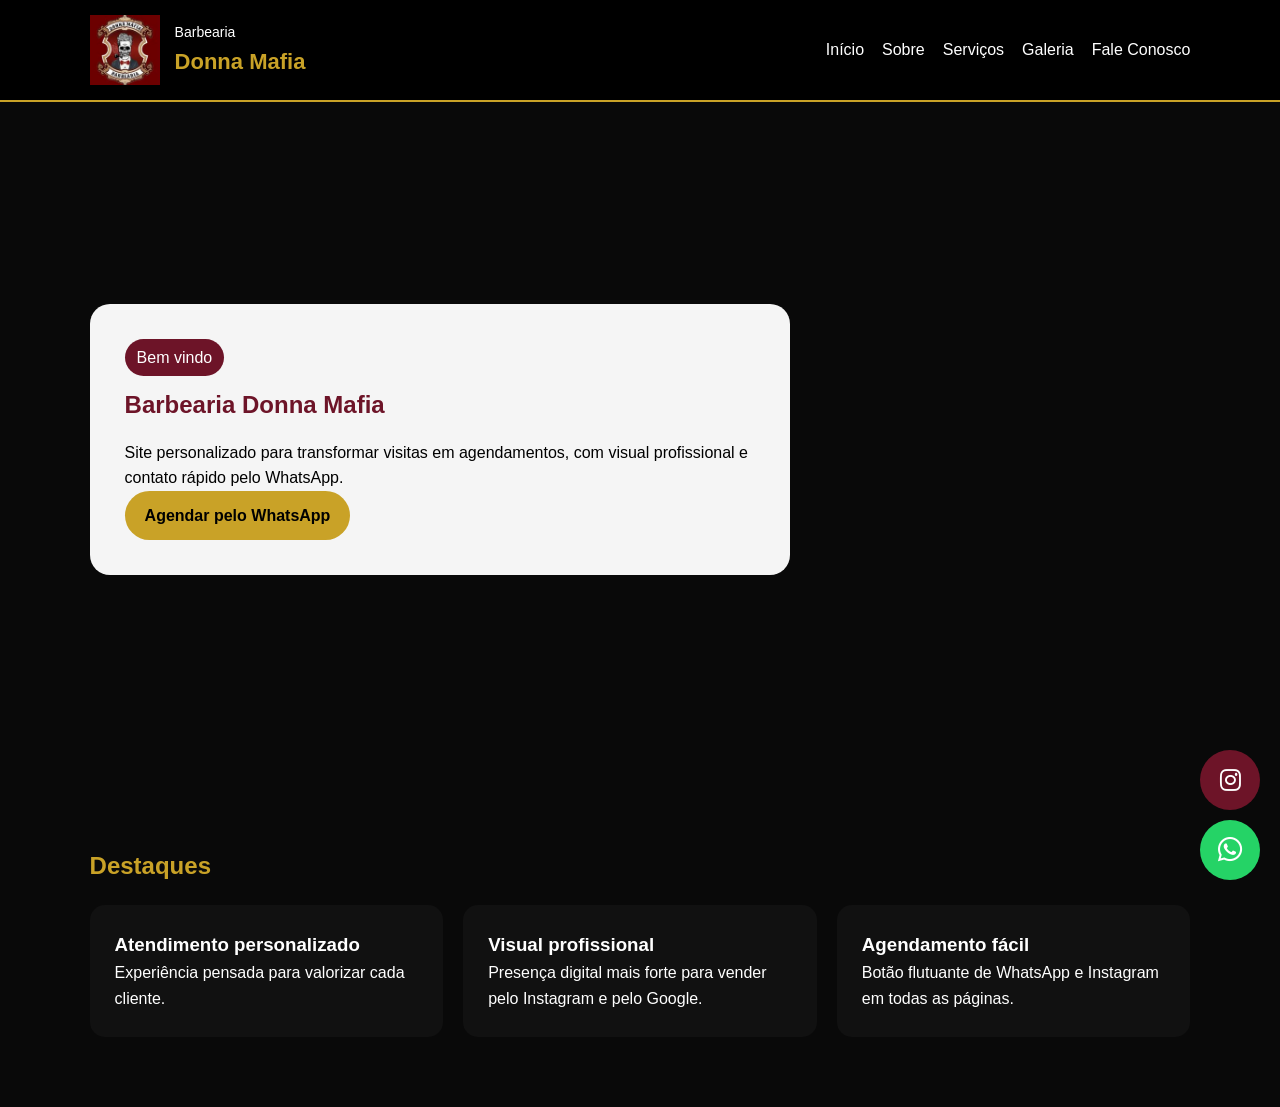
<file: index.html>
<!DOCTYPE html>
<html lang="pt-BR">
<head>
  <meta charset="UTF-8">
  <meta name="viewport" content="width=device-width, initial-scale=1.0">
  <title>Barbearia Donna Mafia</title>

  <!-- CSS principal do site -->
  <link rel="stylesheet" href="css/style.css">

  <!-- Biblioteca de ícones: usada para aparecer o logo do Instagram e WhatsApp -->
  <link rel="stylesheet" href="https://cdnjs.cloudflare.com/ajax/libs/font-awesome/6.5.0/css/all.min.css">
</head>
<body>
  <!-- ============================= -->
  <!-- TOPO DO SITE: LOGO + MENU -->
  <!-- ============================= -->
  <header class="header">

    <!-- Logo alinhada com o nome da barbearia -->
    <a href="index.html" class="logo-container">
      <!-- Troque o arquivo abaixo pela logo oficial do cliente -->
      <img src="imagens/logo.jpg" alt="Logo Barbearia Donna Mafia" class="logo-img">

      <!-- Texto ao lado da logo -->
      <div class="logo-text">
        <span class="barbearia">Barbearia</span>
        <span class="nome">Donna Mafia</span>
      </div>
    </a>

    <!-- Menu de navegação -->
    <nav class="menu">
      <a href="index.html" class="ativo">Início</a>
      <a href="sobre/index.html">Sobre</a>
      <a href="servicos/index.html">Serviços</a>
      <a href="galeria/index.html">Galeria</a>
      <a href="fale-conosco/index.html">Fale Conosco</a>
    </nav>

  </header>

  <main>
    <section class="hero">
      <div>
        <span class="tag">Bem vindo</span>
        <h1>Barbearia Donna Mafia</h1>
        <p>Site personalizado para transformar visitas em agendamentos, com visual profissional e contato rápido pelo WhatsApp.</p>
        <a class="btn" target="_blank" href="https://wa.me/5513982142262?text=Ol%C3%A1%2C%20vim%20pelo%20site%20da%20Barbearia%20Donna%20Mafia%20e%20quero%20agendar%20um%20hor%C3%A1rio.">Agendar pelo WhatsApp</a>
      </div>
    </section>

    <section class="section">
      <h2>Destaques</h2>
      <div class="grid">
        <article class="card">
          <h3>Atendimento personalizado</h3>
          <p>Experiência pensada para valorizar cada cliente.</p>
        </article>

        <article class="card">
          <h3>Visual profissional</h3>
          <p>Presença digital mais forte para vender pelo Instagram e pelo Google.</p>
        </article>

        <article class="card">
          <h3>Agendamento fácil</h3>
          <p>Botão flutuante de WhatsApp e Instagram em todas as páginas.</p>
        </article>
      </div>
    </section>
  </main>
  <!-- Botão flutuante do Instagram -->
  <a href="https://www.instagram.com/barbeariadonnamafia" class="instagram-float" target="_blank" aria-label="Abrir Instagram da Barbearia Donna Mafia">
    <i class="fa-brands fa-instagram"></i>
  </a>

  <!-- Botão flutuante do WhatsApp -->
  <a href="https://wa.me/5513982142262?text=Ol%C3%A1%2C%20vim%20pelo%20site%20da%20Barbearia%20Donna%20Mafia%20e%20quero%20agendar%20um%20hor%C3%A1rio." class="whatsapp-float" target="_blank" aria-label="Chamar a Barbearia Donna Mafia no WhatsApp">
    <i class="fa-brands fa-whatsapp"></i>
  </a>
  <script src="js/script.js"></script>
</body>
</html>
</file>
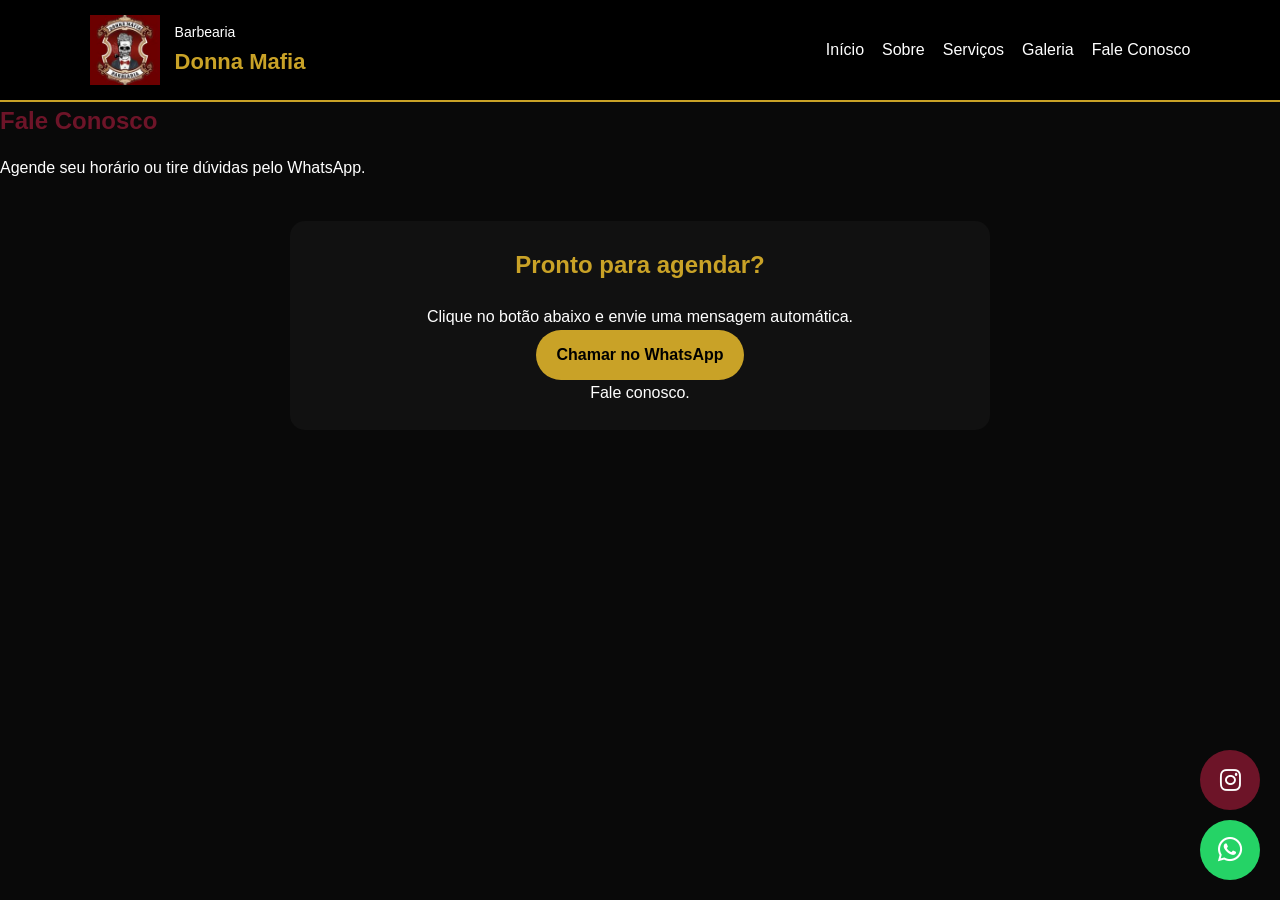
<file: fale-conosco/index.html>
<!DOCTYPE html>
<html lang="pt-BR">
<head>
  <meta charset="UTF-8">
  <meta name="viewport" content="width=device-width, initial-scale=1.0">
  <title>Barbearia Donna Mafia</title>

  <!-- CSS principal do site -->
  <link rel="stylesheet" href="../css/style.css">

  <!-- Biblioteca de ícones: usada para aparecer o logo do Instagram e WhatsApp -->
  <link rel="stylesheet" href="https://cdnjs.cloudflare.com/ajax/libs/font-awesome/6.5.0/css/all.min.css">
</head>
<body>
  <!-- ============================= -->
  <!-- TOPO DO SITE: LOGO + MENU -->
  <!-- ============================= -->
  <header class="header">

    <!-- Logo alinhada com o nome da barbearia -->
    <a href="../index.html" class="logo-container">
      <!-- Troque o arquivo abaixo pela logo oficial do cliente -->
      <img src='../imagens/logo.jpg'  alt="Logo Barbearia Donna Mafia" class="logo-img">

      <!-- Texto ao lado da logo -->
      <div class="logo-text">
        <span class="barbearia">Barbearia</span>
        <span class="nome">Donna Mafia</span>
      </div>
    </a>

    <!-- Menu de navegação -->
    <nav class="menu">
      <a href="../index.html">Início</a>
      <a href="../sobre/index.html">Sobre</a>
      <a href="../servicos/index.html">Serviços</a>
      <a href="../galeria/index.html">Galeria</a>
      <a href="../fale-conosco/index.html" class="ativo">Fale Conosco</a>
    </nav>

  </header>

  <main>
    <section class="page-title">
      <h1>Fale Conosco</h1>
      <p>Agende seu horário ou tire dúvidas pelo WhatsApp.</p>
    </section>

    <section class="contact-box">
      <h2>Pronto para agendar?</h2>
      <p>Clique no botão abaixo e envie uma mensagem automática.</p>
      <a class="btn" target="_blank" href="https://wa.me/5513982142262?text=Ol%C3%A1%2C%20vim%20pelo%20site%20da%20Barbearia%20Donna%20Mafia%20e%20quero%20agendar%20um%20hor%C3%A1rio.">Chamar no WhatsApp</a>
      <p class="hint">Fale conosco.</p>
    </section>
  </main>
  <!-- Botão flutuante do Instagram -->
  <a href="https://www.instagram.com/barbeariadonnamafia" class="instagram-float" target="_blank" aria-label="Abrir Instagram da Barbearia Donna Mafia">
    <i class="fa-brands fa-instagram"></i>
  </a>

  <!-- Botão flutuante do WhatsApp -->
  <a href="https://wa.me/5513982142262?text=Ol%C3%A1%2C%20vim%20pelo%20site%20da%20Barbearia%20Donna%20Mafia%20e%20quero%20agendar%20um%20hor%C3%A1rio." class="whatsapp-float" target="_blank" aria-label="Chamar a Barbearia Donna Mafia no WhatsApp">
    <i class="fa-brands fa-whatsapp"></i>
  </a>
  <script src="../js/script.js"></script>
</body>
</html>
</file>
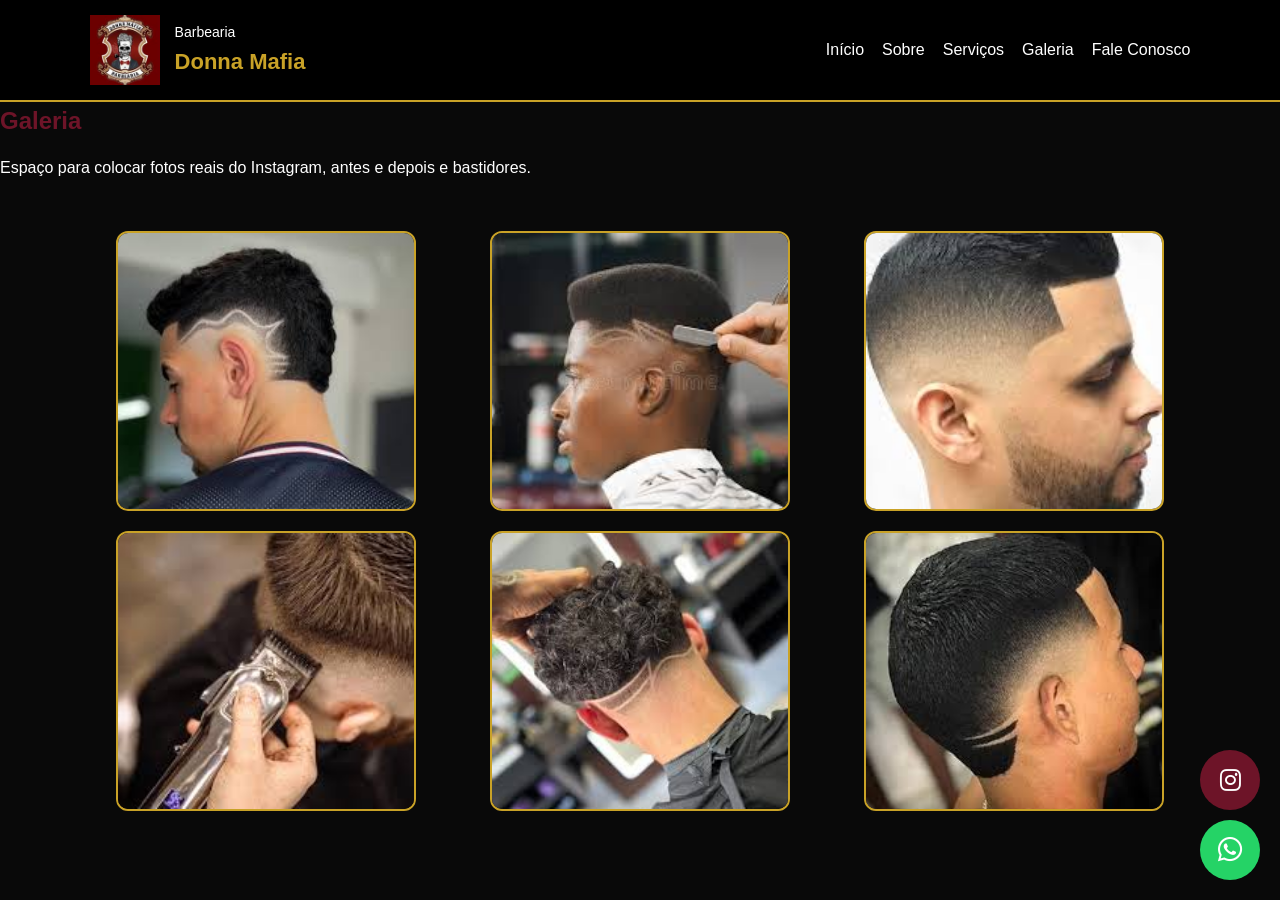
<file: galeria/index.html>
<!DOCTYPE html>
<html lang="pt-BR">
<head>
  <meta charset="UTF-8">
  <meta name="viewport" content="width=device-width, initial-scale=1.0">
  <title>Barbearia Donna Mafia</title>

  <!-- CSS principal do site -->
  <link rel="stylesheet" href="../css/style.css">

  <!-- Biblioteca de ícones: usada para aparecer o logo do Instagram e WhatsApp -->
  <link rel="stylesheet" href="https://cdnjs.cloudflare.com/ajax/libs/font-awesome/6.5.0/css/all.min.css">
</head>
<body>
  <!-- ============================= -->
  <!-- TOPO DO SITE: LOGO + MENU -->
  <!-- ============================= -->
  <header class="header">

    <!-- Logo alinhada com o nome da barbearia -->
    <a href="../index.html" class="logo-container">
      <!-- Troque o arquivo abaixo pela logo oficial do cliente -->
      <img src='../imagens/logo.jpg'  alt="Logo Barbearia Donna Mafia" class="logo-img">

      <!-- Texto ao lado da logo -->
      <div class="logo-text">
        <span class="barbearia">Barbearia</span>
        <span class="nome">Donna Mafia</span>
      </div>
    </a>

    <!-- Menu de navegação -->
    <nav class="menu">
      <a href="../index.html">Início</a>
      <a href="../sobre/index.html">Sobre</a>
      <a href="../servicos/index.html">Serviços</a>
      <a href="../galeria/index.html" class="ativo">Galeria</a>
      <a href="../fale-conosco/index.html">Fale Conosco</a>
    </nav>

  </header>

  <main>
    <section class="page-title">
      <h1>Galeria</h1>
      <p>Espaço para colocar fotos reais do Instagram, antes e depois e bastidores.</p>
    </section>

    <!-- Galeria preparada para ficar 3 fotos em cima e 3 fotos embaixo pelo CSS -->
    <section class="gallery">
      <img src="../imagens/modelo1.jfif" alt="Foto 1 - Barbearia Donna Mafia">
      <img src="../imagens/modelo2.jfif" alt="Foto 2 - Barbearia Donna Mafia">
      <img src="../imagens/modelo3.jfif" alt="Foto 3 - Barbearia Donna Mafia">
      <img src="../imagens/modelo4.jfif" alt="Foto 4 - Barbearia Donna Mafia">
      <img src="../imagens/modelo5.jfif" alt="Foto 5 - Barbearia Donna Mafia">
      <img src="../imagens/modeolo6.jfif" alt="Foto 6 - Barbearia Donna Mafia">
    </section>
  </main>
  <!-- Botão flutuante do Instagram -->
  <a href="https://www.instagram.com/barbeariadonnamafia" class="instagram-float" target="_blank" aria-label="Abrir Instagram da Barbearia Donna Mafia">
    <i class="fa-brands fa-instagram"></i>
  </a>

  <!-- Botão flutuante do WhatsApp -->
  <a href="https://wa.me/5513982142262?text=Ol%C3%A1%2C%20vim%20pelo%20site%20da%20Barbearia%20Donna%20Mafia%20e%20quero%20agendar%20um%20hor%C3%A1rio." class="whatsapp-float" target="_blank" aria-label="Chamar a Barbearia Donna Mafia no WhatsApp">
    <i class="fa-brands fa-whatsapp"></i>
  </a>
  <script src="../js/script.js"></script>
</body>
</html>
</file>
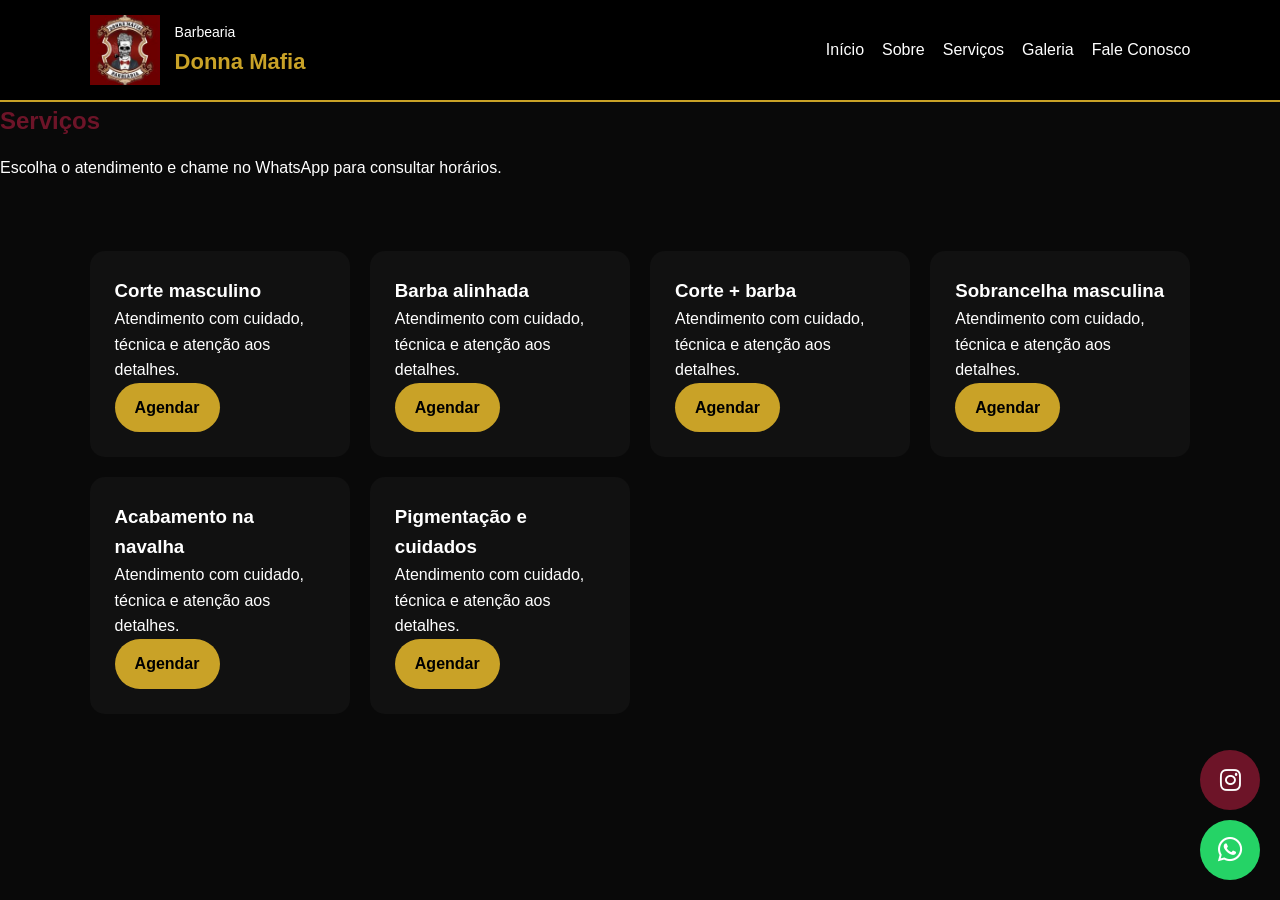
<file: servicos/index.html>
<!DOCTYPE html>
<html lang="pt-BR">
<head>
  <meta charset="UTF-8">
  <meta name="viewport" content="width=device-width, initial-scale=1.0">
  <title>Barbearia Donna Mafia</title>

  <!-- CSS principal do site -->
  <link rel="stylesheet" href="../css/style.css">

  <!-- Biblioteca de ícones: usada para aparecer o logo do Instagram e WhatsApp -->
  <link rel="stylesheet" href="https://cdnjs.cloudflare.com/ajax/libs/font-awesome/6.5.0/css/all.min.css">
</head>
<body>
  <!-- ============================= -->
  <!-- TOPO DO SITE: LOGO + MENU -->
  <!-- ============================= -->
  <header class="header">

    <!-- Logo alinhada com o nome da barbearia -->
    <a href="../index.html" class="logo-container">
      <!-- Troque o arquivo abaixo pela logo oficial do cliente -->
      <img src='../imagens/logo.jpg' alt="Logo Barbearia Donna Mafia" class="logo-img">

      <!-- Texto ao lado da logo -->
      <div class="logo-text">
        <span class="barbearia">Barbearia</span>
        <span class="nome">Donna Mafia</span>
      </div>
    </a>

    <!-- Menu de navegação -->
    <nav class="menu">
      <a href="../index.html">Início</a>
      <a href="../sobre/index.html">Sobre</a>
      <a href="../servicos/index.html" class="ativo">Serviços</a>
      <a href="../galeria/index.html">Galeria</a>
      <a href="../fale-conosco/index.html">Fale Conosco</a>
    </nav>

  </header>

  <main>
    <section class="page-title">
      <h1>Serviços</h1>
      <p>Escolha o atendimento e chame no WhatsApp para consultar horários.</p>
    </section>

    <section class="section">
      <div class="grid">
        <article class="card">
          <h3>Corte masculino</h3>
          <p>Atendimento com cuidado, técnica e atenção aos detalhes.</p>
          <a class="btn small" target="_blank" href="https://wa.me/5513982142262?text=Ol%C3%A1%2C%20vim%20pelo%20site%20da%20Barbearia%20Donna%20Mafia%20e%20quero%20agendar%20um%20hor%C3%A1rio.">Agendar</a>
        </article>
        <article class="card">
          <h3>Barba alinhada</h3>
          <p>Atendimento com cuidado, técnica e atenção aos detalhes.</p>
          <a class="btn small" target="_blank" href="https://wa.me/5513982142262?text=Ol%C3%A1%2C%20vim%20pelo%20site%20da%20Barbearia%20Donna%20Mafia%20e%20quero%20agendar%20um%20hor%C3%A1rio.">Agendar</a>
        </article>
        <article class="card">
          <h3>Corte + barba</h3>
          <p>Atendimento com cuidado, técnica e atenção aos detalhes.</p>
          <a class="btn small" target="_blank" href="https://wa.me/5513982142262?text=Ol%C3%A1%2C%20vim%20pelo%20site%20da%20Barbearia%20Donna%20Mafia%20e%20quero%20agendar%20um%20hor%C3%A1rio.">Agendar</a>
        </article>
        <article class="card">
          <h3>Sobrancelha masculina</h3>
          <p>Atendimento com cuidado, técnica e atenção aos detalhes.</p>
          <a class="btn small" target="_blank" href="https://wa.me/5513982142262?text=Ol%C3%A1%2C%20vim%20pelo%20site%20da%20Barbearia%20Donna%20Mafia%20e%20quero%20agendar%20um%20hor%C3%A1rio.">Agendar</a>
        </article>
        <article class="card">
          <h3>Acabamento na navalha</h3>
          <p>Atendimento com cuidado, técnica e atenção aos detalhes.</p>
          <a class="btn small" target="_blank" href="https://wa.me/5513982142262?text=Ol%C3%A1%2C%20vim%20pelo%20site%20da%20Barbearia%20Donna%20Mafia%20e%20quero%20agendar%20um%20hor%C3%A1rio.">Agendar</a>
        </article>
        <article class="card">
          <h3>Pigmentação e cuidados</h3>
          <p>Atendimento com cuidado, técnica e atenção aos detalhes.</p>
          <a class="btn small" target="_blank" href="https://wa.me/5513982142262?text=Ol%C3%A1%2C%20vim%20pelo%20site%20da%20Barbearia%20Donna%20Mafia%20e%20quero%20agendar%20um%20hor%C3%A1rio.">Agendar</a>
        </article>
      </div>
    </section>
  </main>
  <!-- Botão flutuante do Instagram -->
  <a href="https://www.instagram.com/barbeariadonnamafia" class="instagram-float" target="_blank" aria-label="Abrir Instagram da Barbearia Donna Mafia">
    <i class="fa-brands fa-instagram"></i>
  </a>

  <!-- Botão flutuante do WhatsApp -->
  <a href="https://wa.me/5513982142262?text=Ol%C3%A1%2C%20vim%20pelo%20site%20da%20Barbearia%20Donna%20Mafia%20e%20quero%20agendar%20um%20hor%C3%A1rio." class="whatsapp-float" target="_blank" aria-label="Chamar a Barbearia Donna Mafia no WhatsApp">
    <i class="fa-brands fa-whatsapp"></i>
  </a>
  <script src="../js/script.js"></script>
</body>
</html>
</file>
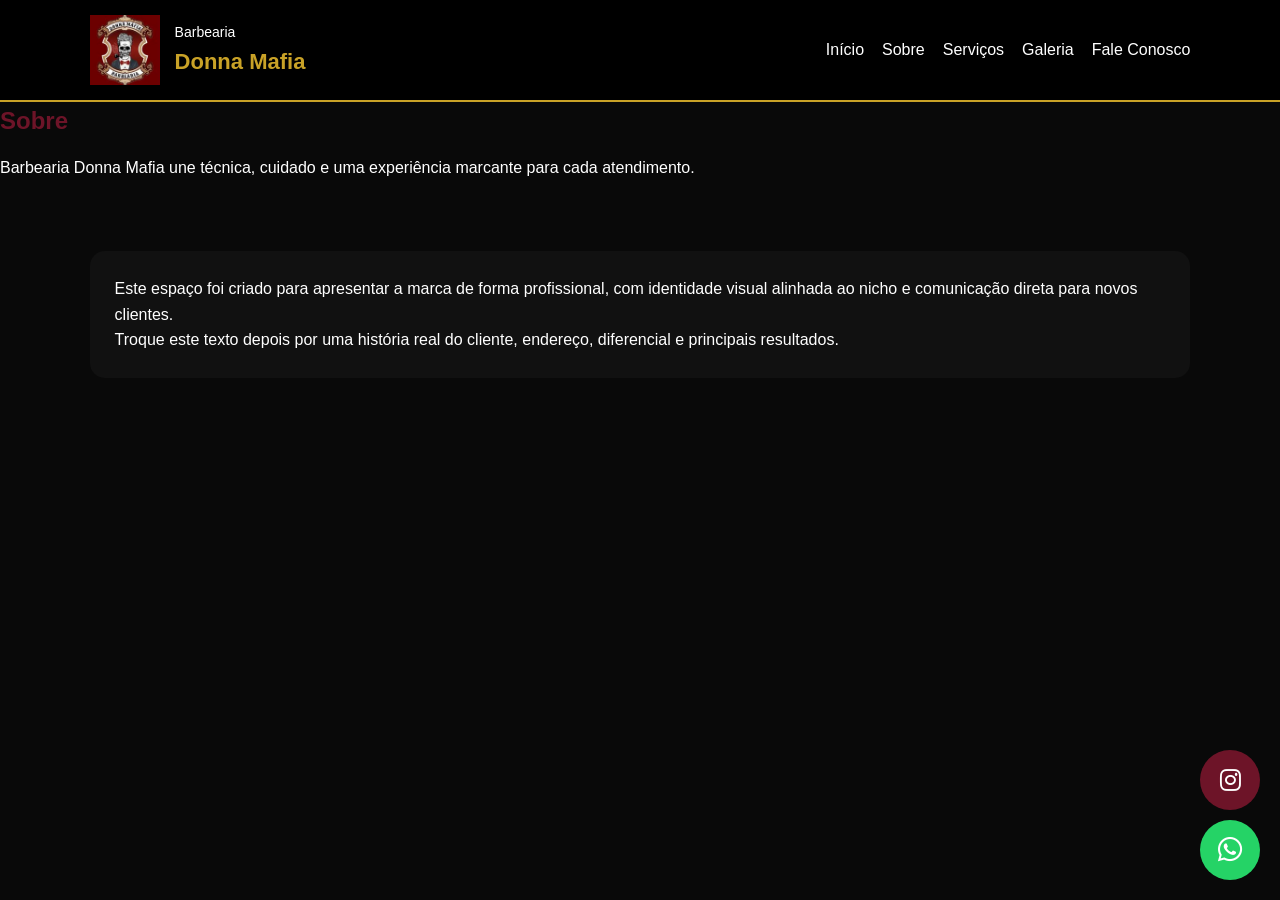
<file: sobre/index.html>
<!DOCTYPE html>
<html lang="pt-BR">
<head>
  <meta charset="UTF-8">
  <meta name="viewport" content="width=device-width, initial-scale=1.0">
  <title>Barbearia Donna Mafia</title>

  <!-- CSS principal do site -->
  <link rel="stylesheet" href="../css/style.css">

  <!-- Biblioteca de ícones: usada para aparecer o logo do Instagram e WhatsApp -->
  <link rel="stylesheet" href="https://cdnjs.cloudflare.com/ajax/libs/font-awesome/6.5.0/css/all.min.css">
</head>
<body>
  <!-- ============================= -->
  <!-- TOPO DO SITE: LOGO + MENU -->
  <!-- ============================= -->
  <header class="header">

    <!-- Logo alinhada com o nome da barbearia -->
    <a href="../index.html" class="logo-container">
      <!-- Troque o arquivo abaixo pela logo oficial do cliente -->
      <img src='../imagens/logo.jpg'  alt="Logo Barbearia Donna Mafia" class="logo-img">

      <!-- Texto ao lado da logo -->
      <div class="logo-text">
        <span class="barbearia">Barbearia</span>
        <span class="nome">Donna Mafia</span>
      </div>
    </a>

    <!-- Menu de navegação -->
    <nav class="menu">
      <a href="../index.html">Início</a>
      <a href="../sobre/index.html" class="ativo">Sobre</a>
      <a href="../servicos/index.html">Serviços</a>
      <a href="../galeria/index.html">Galeria</a>
      <a href="../fale-conosco/index.html">Fale Conosco</a>
    </nav>

  </header>

  <main>
    <section class="page-title">
      <h1>Sobre</h1>
      <p>Barbearia Donna Mafia une técnica, cuidado e uma experiência marcante para cada atendimento.</p>
    </section>

    <section class="section">
      <div class="text-box">
        <p>Este espaço foi criado para apresentar a marca de forma profissional, com identidade visual alinhada ao nicho e comunicação direta para novos clientes.</p>
        <p>Troque este texto depois por uma história real do cliente, endereço, diferencial e principais resultados.</p>
      </div>
    </section>
  </main>
  <!-- Botão flutuante do Instagram -->
  <a href="https://www.instagram.com/barbeariadonnamafia" class="instagram-float" target="_blank" aria-label="Abrir Instagram da Barbearia Donna Mafia">
    <i class="fa-brands fa-instagram"></i>
  </a>

  <!-- Botão flutuante do WhatsApp -->
  <a href="https://wa.me/5513982142262?text=Ol%C3%A1%2C%20vim%20pelo%20site%20da%20Barbearia%20Donna%20Mafia%20e%20quero%20agendar%20um%20hor%C3%A1rio." class="whatsapp-float" target="_blank" aria-label="Chamar a Barbearia Donna Mafia no WhatsApp">
    <i class="fa-brands fa-whatsapp"></i>
  </a>
  <script src="../js/script.js"></script>
</body>
</html>
</file>
<file: css/style.css>
/* ============================= */
/* 🎨 CORES PADRÃO (DONNA MAFIA) */
/* ============================= */
:root {
  --preto: #090909;
  --dourado: #c9a227;
  --vinho: #6d1428;
  --branco: #ffffff;
  --cinza: #f5f5f5;
}

/* ============================= */
/* RESET */
/* ============================= */
* {
  box-sizing: border-box;
  margin: 0;
  padding: 0;
}

/* ============================= */
/* BODY */
/* ============================= */
body {
  font-family: Arial, Helvetica, sans-serif;
  background: var(--preto); /* fundo escuro */
  color: var(--branco);
  line-height: 1.6;
}

/* LINKS */
a {
  text-decoration: none;
  color: inherit;
}

/* ============================= */
/* HEADER (IGUAL DO DIMI) */
/* ============================= */
.header {
  position: sticky;
  top: 0;
  z-index: 10;

  display: flex;
  justify-content: space-between;
  align-items: center;

  padding: 15px 7%;
  background: #000;

  border-bottom: 2px solid var(--dourado); /* linha dourada */
}

/* CONTAINER LOGO + TEXTO */
.logo-container {
  display: flex;
  align-items: center;
  gap: 15px;
}

/* IMAGEM DA LOGO */
.logo-img {
  width: 70px;
}

/* TEXTO AO LADO */
.logo-text {
  display: flex;
  flex-direction: column;
}

/* TEXTO "Barbearia" */
.barbearia {
  font-size: 14px;
  color: white;
}

/* TEXTO "Donna Mafia" */
.nome {
  font-size: 22px;
  font-weight: bold;
  color: var(--dourado);
}

/* MENU */
.menu {
  display: flex;
  gap: 18px;
}

/* HOVER */
.menu a:hover {
  color: var(--dourado);
}

/* ============================= */
/* HERO */
/* ============================= */
.hero {
  min-height: 75vh;
  display: flex;
  align-items: center;
  padding: 80px 7%;
}

/* CAIXA */
.hero div {
  max-width: 700px;
  background: var(--cinza);
  color: black;
  padding: 35px;
  border-radius: 20px;
}

/* TAG */
.tag {
  background: var(--vinho);
  color: white;
  padding: 6px 12px;
  border-radius: 20px;
  display: inline-block;
  margin-bottom: 10px;
}

/* TITULOS */
h1 {
  color: var(--vinho);
  margin-bottom: 15px;
}

h2 {
  color: var(--dourado);
  margin-bottom: 20px;
}

/* ============================= */
/* BOTÕES */
/* ============================= */
.btn {
  background: var(--dourado);
  color: black;
  padding: 12px 20px;
  border-radius: 30px;
  font-weight: bold;
  display: inline-block;
}

.btn:hover {
  transform: scale(1.05);
}

/* ============================= */
/* SEÇÕES */
/* ============================= */
.section {
  padding: 70px 7%;
}

/* GRID */
.grid {
  display: grid;
  grid-template-columns: repeat(auto-fit, minmax(220px, 1fr));
  gap: 20px;
}

/* CARDS */
.card,
.text-box,
.contact-box {
  background: #111;
  padding: 25px;
  border-radius: 15px;
}

/* ============================= */
/* GALERIA 3x3 */
/* ============================= */
.gallery {
  padding: 50px 7%;

  display: grid;
  grid-template-columns: repeat(3, 1fr);
  gap: 20px;

  justify-items: center;
}

/* IMAGENS */
.gallery img {
  width: 100%;
  max-width: 300px;
  height: 280px;

  object-fit: cover;
  border-radius: 12px;

  border: 2px solid var(--dourado);
  transition: 0.3s;
}

/* HOVER */
.gallery img:hover {
  transform: scale(1.05);
}

/* ============================= */
/* CONTATO */
/* ============================= */
.contact-box {
  max-width: 700px;
  margin: 40px auto;
  text-align: center;
}

/* ============================= */
/* BOTÕES FLUTUANTES */
/* ============================= */

/* WHATSAPP */
.whatsapp-float {
  position: fixed;
  right: 20px;
  bottom: 20px;

  width: 60px;
  height: 60px;

  border-radius: 50%;
  background: #25D366;

  display: flex;
  align-items: center;
  justify-content: center;

  color: white;
  font-size: 28px;
  z-index: 999;
}

/* INSTAGRAM */
.instagram-float {
  position: fixed;
  right: 20px;
  bottom: 90px;

  width: 60px;
  height: 60px;

  border-radius: 50%;
  background: var(--vinho);

  display: flex;
  align-items: center;
  justify-content: center;

  color: white;
  font-size: 24px;
  z-index: 999;
}

/* HOVER BOTÕES */
.whatsapp-float:hover,
.instagram-float:hover {
  transform: scale(1.1);
}

/* ============================= */
/* RESPONSIVO */
/* ============================= */
@media (max-width: 768px) {

  .header {
    flex-direction: column;
    align-items: flex-start;
  }

  .menu {
    gap: 10px;
  }

  .gallery {
    grid-template-columns: 1fr; /* vira 1 por linha */
  }

  .hero {
    padding: 50px 5%;
  }

  .hero div {
    padding: 25px;
  }
}
</file>
